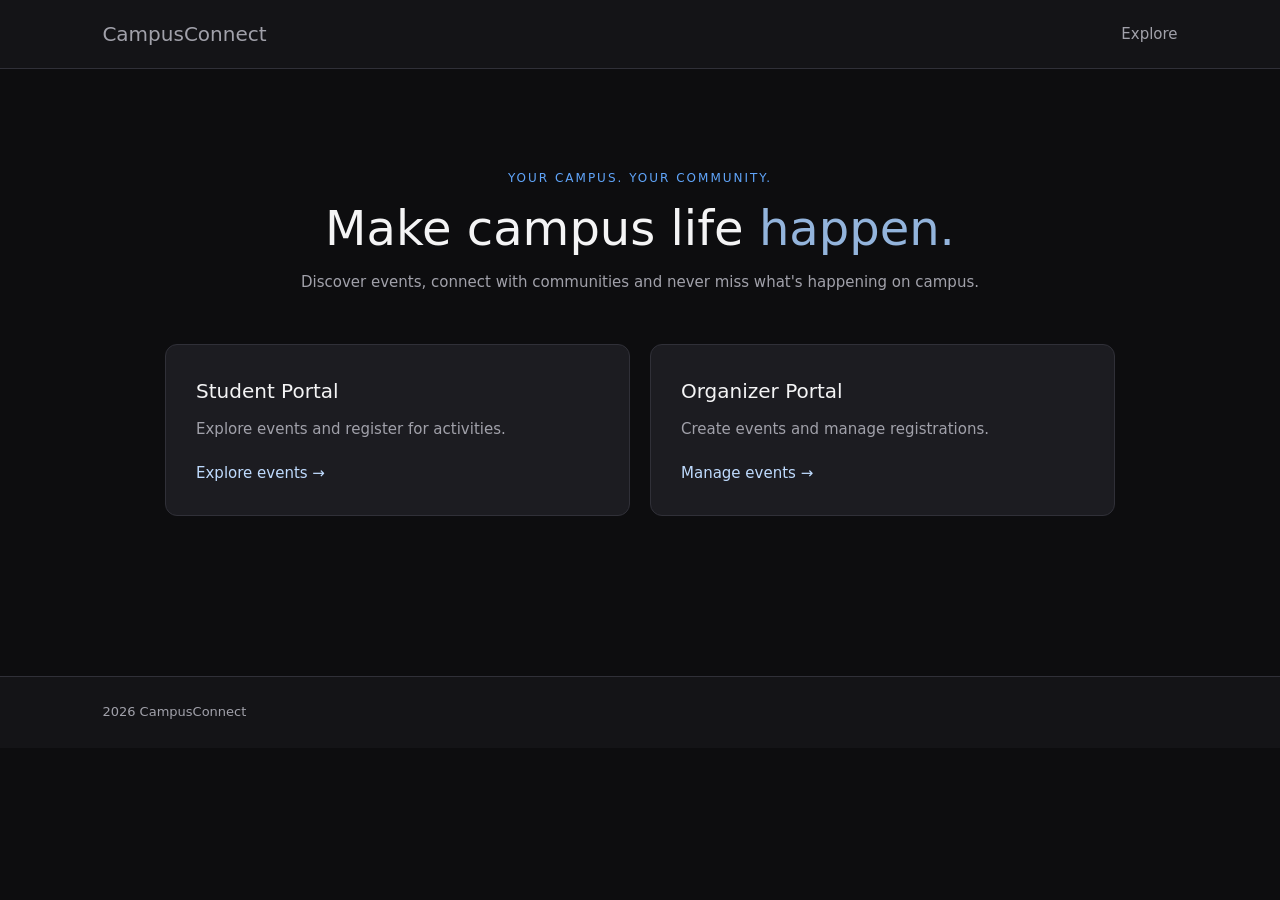
<file: src/main/resources/static/index.html>
<!DOCTYPE html>
<html lang="en">
<head>
    <meta charset="UTF-8">
    <meta name="viewport" content="width=device-width, initial-scale=1.0">
    <title>CampusConnect</title>
    <link rel="stylesheet" href="style.css">
</head>
<body>

    <nav class="navbar">
        <a href="index.html" class="logo">CampusConnect</a>
        <a href="#portals">Explore</a>
    </nav>

    <main class="hero">
        <p class="eyebrow">YOUR CAMPUS. YOUR COMMUNITY.</p>
        <h1>Make campus life <span>happen.</span></h1>
        <p class="subtitle">
            Discover events, connect with communities
            and never miss what's happening on campus.
        </p>

        <div class="portal-container" id="portals">
            <a href="student.html" class="portal-card">
                <h2>Student Portal</h2>
                <p>Explore events and register for activities.</p>
                <span class="portal-link">Explore events →</span>
            </a>

            <a href="organizer.html" class="portal-card">
                <h2>Organizer Portal</h2>
                <p>Create events and manage registrations.</p>
                <span class="portal-link">Manage events →</span>
            </a>
        </div>
    </main>

    <footer>
        <p>2026 CampusConnect</p>
    </footer>

</body>
</html>
</file>
<file: src/main/resources/static/style.css>
/* RESET */

* {
    margin: 0;
    padding: 0;
    box-sizing: border-box;
}

html {
    scroll-behavior: smooth;
}

body {
    background: #0D0D0F;
    color: #F4F4F5;
    font-family:system-ui, -apple-system, BlinkMacSystemFont, 'Segoe UI', Roboto, Oxygen, Ubuntu, Cantarell, 'Open Sans', 'Helvetica Neue', sans-serif;
    font-size: 15px;
    font-weight: 400;
    line-height: 1.6;
}

/* NAVBAR */

.navbar {
    display: flex;
    justify-content: space-between;
    align-items: center;
    padding: 18px 8%;
    background: #141417;
    border-bottom: 1px solid #303038;
    position: sticky;
    top: 0;
    z-index: 10;
}

.logo {
    color: #F4F4F5;
    font-size: 20px;
    font-weight: 500;
    text-decoration: none;
}

.nav-links {
    display: flex;
    gap: 25px;
}

.navbar a {
    color: #A1A1AA;
    text-decoration: none;
    font-weight: 400;
}

.navbar a:hover {
    color: #BFDBFE;
}

/* HERO AND PAGE HEADINGS */

.hero {
    max-width: 1000px;
    margin: auto;
    padding: 100px 25px;
    text-align: center;
}

.page {
    max-width: 1100px;
    margin: auto;
    padding: 40px 25px;
}

.page-heading {
    margin-bottom: 55px;
}

.page-heading h1,
.hero h1 {
    font-size: clamp(30px, 5vw, 48px);
    font-weight: 500;
    line-height: 1.2;
    margin: 12px 0;
}

.hero h1 span {
    color: #93B4DC;
}

.eyebrow {
    color: #60A5FA;
    font-size: 12px;
    letter-spacing: 2px;
    font-weight: 500;
}

.subtitle,
.section-heading p {
    color: #A1A1AA;
    margin-top: 8px;
    font-weight: 400;
}

/* PORTAL CARDS */

.portal-container {
    display: grid;
    grid-template-columns: repeat(2, 1fr);
    gap: 20px;
    margin-top: 50px;
    text-align: left;
}

.portal-card {
    display: block;
    padding: 30px;
    background: #1C1C21;
    border: 1px solid #303038;
    border-radius: 12px;
    text-decoration: none;
    color: #F4F4F5;
    transition: border-color 0.2s;
}

.portal-card:hover {
    border-color: #3B5B85;
}

.portal-card h2 {
    font-size: 20px;
    font-weight: 500;
    margin-bottom: 10px;
}

.portal-card p {
    color: #A1A1AA;
}

.portal-link {
    display: inline-block;
    margin-top: 20px;
    color: #BFDBFE;
}

/* SECTIONS */

section {
    scroll-margin-top: 90px;
}

.content-section {
    margin-top: 65px;
}

.section-heading {
    margin-bottom: 22px;
}

.section-heading h2 {
    font-size: 23px;
    font-weight: 500;
}

/* FILTERS */

.filters {
    display: flex;
    gap: 12px;
    margin-bottom: 25px;
}

/* EVENTS */

.event-grid {
    display: grid;
    grid-template-columns: repeat(3, minmax(0, 1fr));
    gap: 18px;
}

.event-card,
.panel,
.stat-card {
    background: #1C1C21;
    border: 1px solid #303038;
    border-radius: 10px;
    padding: 22px;
}

.event-card h3 {
    font-size: 18px;
    font-weight: 500;
    margin: 10px 0;
}

.event-card p {
    color: #A1A1AA;
    margin: 6px 0;
    font-size: 14px;
}

.event-category {
    color: #93B4DC;
    font-size: 12px;
}

/* FORMS */

.form {
    max-width: 650px;
    margin-bottom: 30px;
}

.form h3 {
    font-size: 19px;
    font-weight: 500;
    margin-bottom: 20px;
}

label {
    display: block;
    color: #A1A1AA;
    margin: 15px 0 6px;
    font-size: 13px;
}

input,
select,
textarea {
    width: 100%;
    padding: 11px 13px;
    background: #141417;
    color: #F4F4F5;
    border: 1px solid #303038;
    border-radius: 7px;
    font: inherit;
    font-size: 14px;
    outline: none;
}

input:focus,
select:focus,
textarea:focus {
    border-color: #3B5B85;
}

textarea {
    resize: vertical;
}

.form-grid {
    display: grid;
    grid-template-columns: 1fr 1fr;
    gap: 15px;
}

/* BUTTONS */

button {
    background: #1E3A5F;
    color: #F4F4F5;
    border: 1px solid #3B5B85;
    border-radius: 7px;
    padding: 10px 17px;
    margin-top: 15px;
    font: inherit;
    font-size: 14px;
    font-weight: 500;
    cursor: pointer;
}

button:hover {
    background: #172554;
}

.secondary-btn {
    background: transparent;
    border-color: #303038;
}

.button-row {
    display: flex;
    gap: 10px;
}

/* DASHBOARD */

.stats-grid {
    display: grid;
    grid-template-columns: repeat(3, 1fr);
    gap: 18px;
}

.stat-card p {
    color: #A1A1AA;
    font-size: 14px;
}

.stat-card h2 {
    font-size: 30px;
    font-weight: 500;
    margin-top: 8px;
    color: #BFDBFE;
}

/* DETAILS AND MESSAGES */

#event-details p {
    margin: 8px 0;
    color: #A1A1AA;
}

.message {
    margin-top: 12px;
    font-size: 14px;
}

/* TABLE */

.table-wrapper {
    overflow-x: auto;
    margin-top: 20px;
}

table {
    width: 100%;
    border-collapse: collapse;
    margin-top: 15px;
}

th,
td {
    padding: 12px;
    border-bottom: 1px solid #303038;
    text-align: left;
    font-size: 14px;
}

th {
    color: #BFDBFE;
    font-weight: 500;
}

td {
    color: #A1A1AA;
}

/* FOOTER */

footer {
    display: flex;
    justify-content: space-between;
    padding: 25px 8%;
    margin-top: 60px;
    background: #141417;
    border-top: 1px solid #303038;
    color: #A1A1AA;
    font-size: 13px;
}

footer a {
    color: #BFDBFE;
    text-decoration: none;
}

/* RESPONSIVE */

@media (max-width: 850px) {
    .event-grid {
        grid-template-columns: repeat(2, minmax(0, 1fr));
    }
}

@media (max-width: 600px) {
    .navbar {
        padding: 15px 5%;
    }

    .nav-links {
        gap: 12px;
        font-size: 12px;
    }

    .portal-container,
    .event-grid,
    .stats-grid,
    .form-grid {
        grid-template-columns: 1fr;
    }

    .filters {
        flex-direction: column;
    }

    .page {
        padding: 30px 18px;
    }

    footer {
        padding: 20px;
    }
}
</file>
